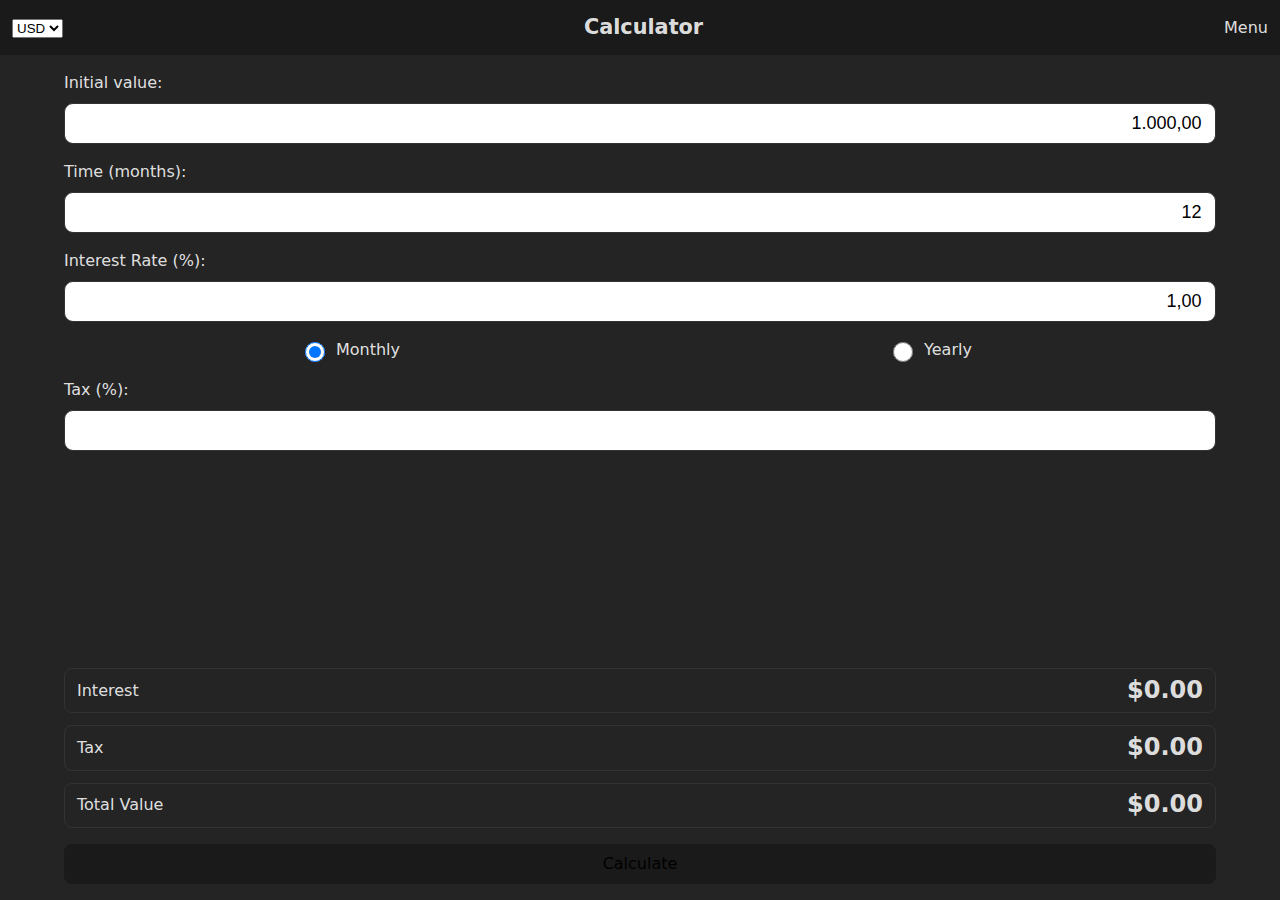
<file: calculator/index.html>
<!DOCTYPE html>
<html lang="en">
  <head>
    <meta charset="UTF-8" />
    <meta name="viewport" content="width=device-width, initial-scale=1.0" />
    <title>Interest Calculator</title>
    <script type="module" crossorigin src="https://sidartanakatani.github.io/calculator/assets/index-BjtTdbuu.js"></script>
    <link rel="stylesheet" crossorigin href="https://sidartanakatani.github.io/calculator/assets/index-Ckzz_0d5.css">
  </head>
  <body>
    <div id="root"></div>
  </body>
</html>
</file>
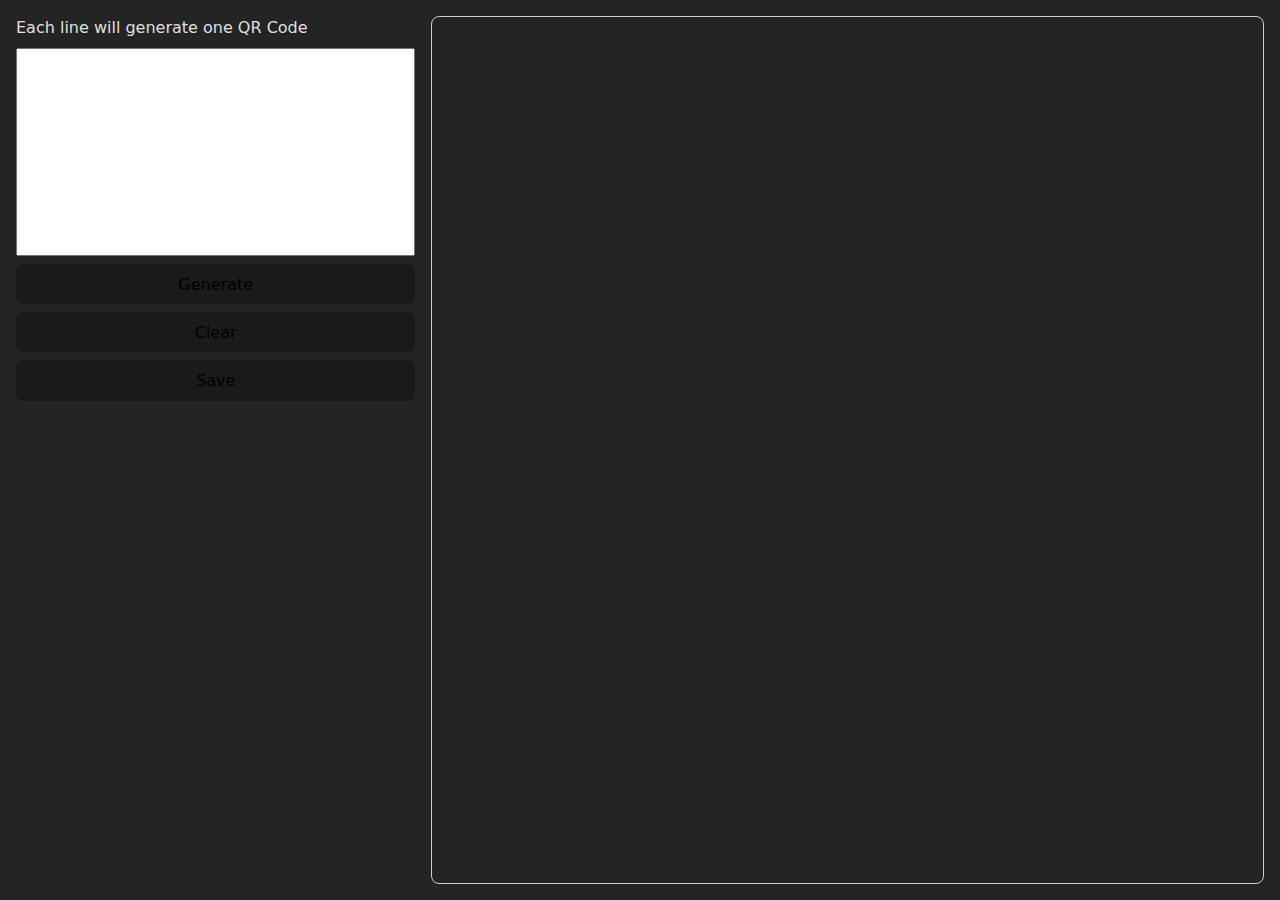
<file: qrcode/index.html>
<!doctype html>
<html lang="en">
  <head>
    <meta charset="UTF-8" />
    <meta name="viewport" content="width=device-width, initial-scale=1.0" />
    <title>QR Code</title>
    <script type="module" crossorigin src="https://sidartanakatani.github.io/qrcode/assets/index-BxZHP6CQ.js"></script>
    <link rel="stylesheet" crossorigin href="https://sidartanakatani.github.io/qrcode/assets/index-DMejVbXs.css">
  </head>
  <body>
    <div id="root"></div>
  </body>
</html>
</file>
